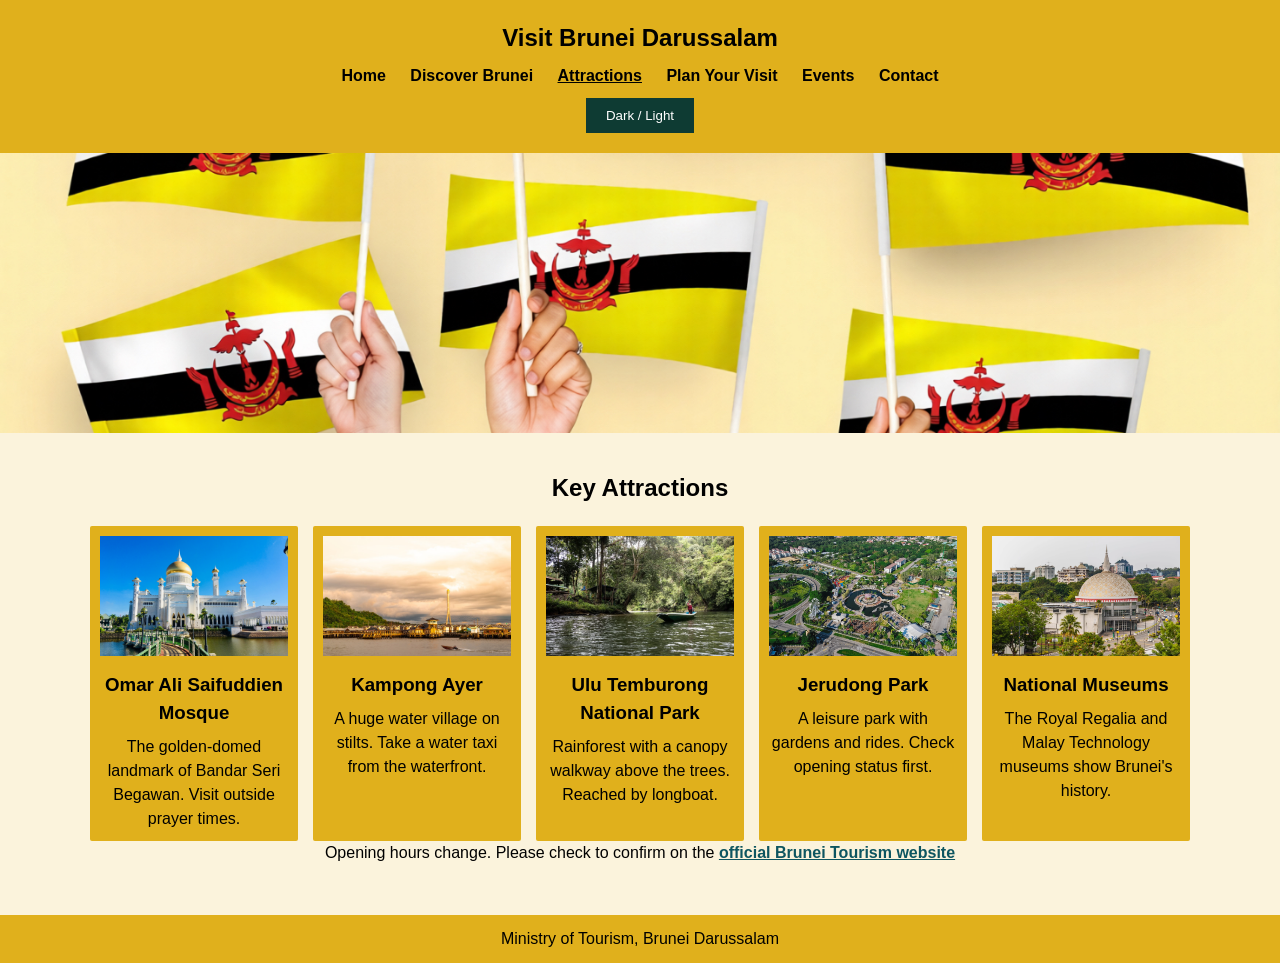
<file: attractions.html>
<!DOCTYPE html>
<!-- Attractions page -->
<html lang="en">
<head>
<meta charset="UTF-8">
<!-- Makes the page fit phone screens -->
<meta name="viewport" content="width=device-width, initial-scale=1.0">
<title>Attractions | Visit Brunei</title>
<link rel="stylesheet" href="styles.css">
</head>
<body>

<header>
<h1>Visit Brunei Darussalam</h1>
<nav id="nav">
<a href="index.html" >Home</a>
<a href="discover.html" >Discover Brunei</a>
<a href="attractions.html" class="current">Attractions</a>
<a href="plan.html" >Plan Your Visit</a>
<a href="events.html" >Events</a>
<a href="contact.html" >Contact</a>
</nav>
<div class="tools">
  <button id="menuBtn">Menu</button>
  <button id="themeBtn">Dark / Light</button>
</div>
</header>

<div class="banner">
  <img src="images/banner.jpg" alt="Brunei Darussalam">
</div>

<main>
<section class="container card-section">
  <h2>Key Attractions</h2>
  <div class="card-grid five">
    <div class="card"><img src="images/mosque.jpg" alt="Omar Ali Saifuddien Mosque"><h3>Omar Ali Saifuddien Mosque</h3><p>The golden-domed landmark of Bandar Seri Begawan. Visit outside prayer times.</p></div>
    <div class="card"><img src="images/kampongayer.jpg" alt="Kampong Ayer"><h3>Kampong Ayer</h3><p>A huge water village on stilts. Take a water taxi from the waterfront.</p></div>
    <div class="card"><img src="images/temburong.jpg" alt="Ulu Temburong National Park"><h3>Ulu Temburong National Park</h3><p>Rainforest with a canopy walkway above the trees. Reached by longboat.</p></div>
    <div class="card"><img src="images/jerudong.jpg" alt="Jerudong Park"><h3>Jerudong Park</h3><p>A leisure park with gardens and rides. Check opening status first.</p></div>
    <div class="card"><img src="images/museum.jpg" alt="National museums"><h3>National Museums</h3><p>The Royal Regalia and Malay Technology museums show Brunei's history.</p></div>
  </div>
  <p>Opening hours change. Please check to confirm on the <a href="https://www.bruneitourism.com/">official Brunei Tourism website</a></p>
</section>
</main>

<footer>
<p>Ministry of Tourism, Brunei Darussalam</p>
</footer>
<script src="script.js"></script>
</body>
</html>
</file>
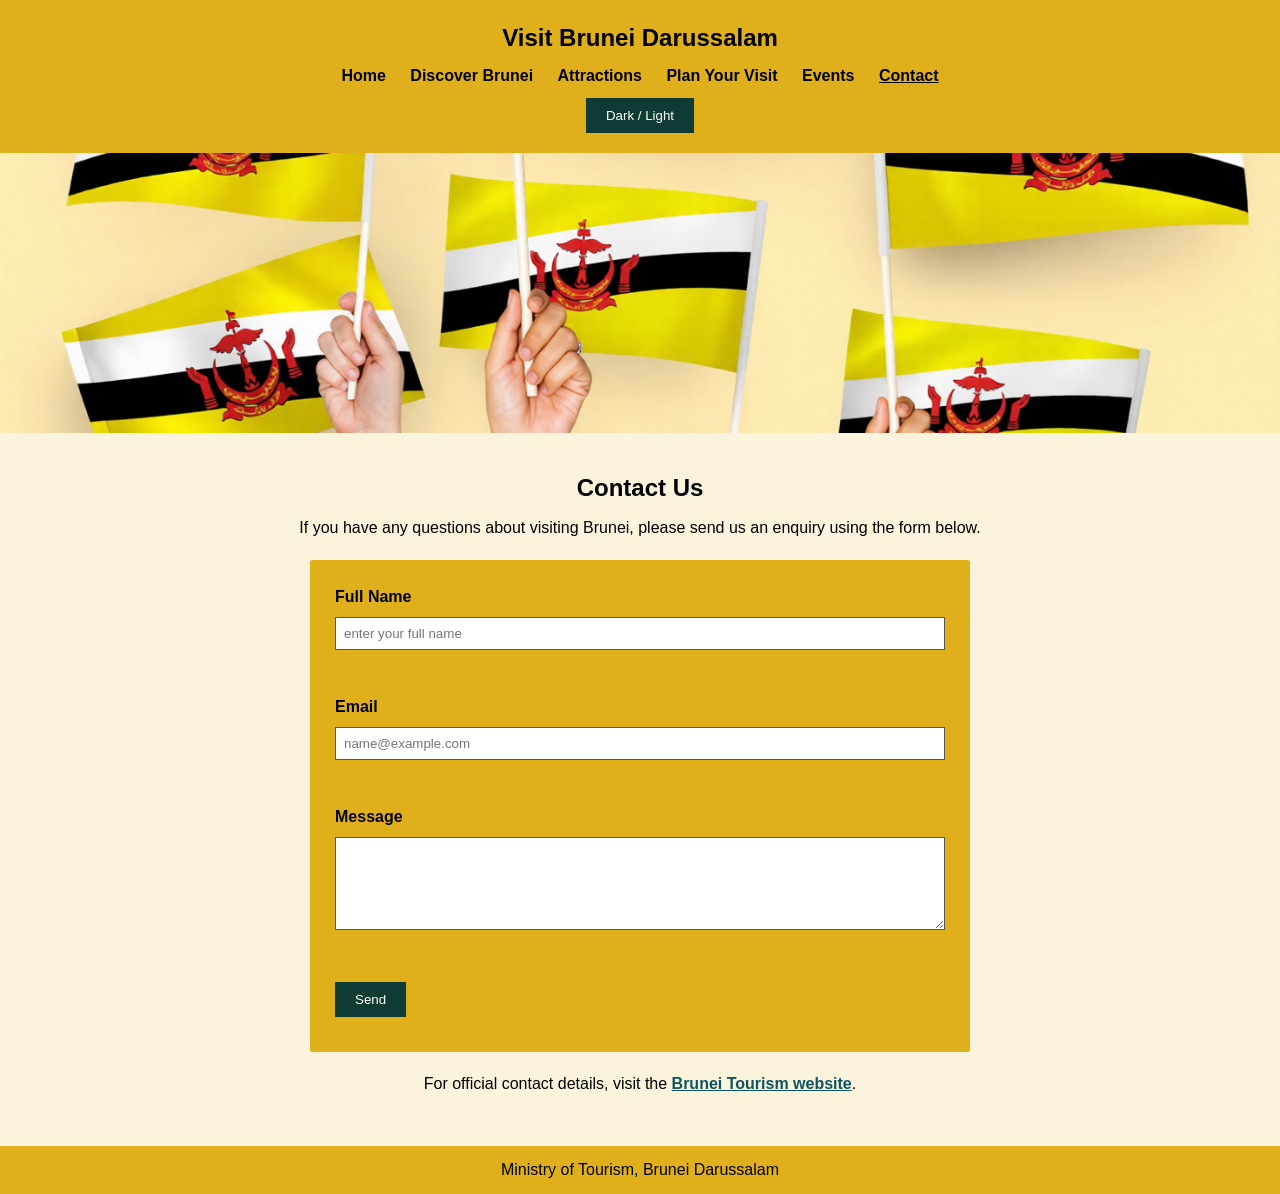
<file: contact.html>
<!DOCTYPE html>
<!-- Contact page -->
<html lang="en">
<head>
<meta charset="UTF-8">
<!-- Makes the page fit phone screens -->
<meta name="viewport" content="width=device-width, initial-scale=1.0">
<title>Contact | Visit Brunei</title>
<link rel="stylesheet" href="styles.css">
</head>
<body>

<header>
<h1>Visit Brunei Darussalam</h1>
<nav id="nav">
<a href="index.html" >Home</a>
<a href="discover.html" >Discover Brunei</a>
<a href="attractions.html" >Attractions</a>
<a href="plan.html" >Plan Your Visit</a>
<a href="events.html" >Events</a>
<a href="contact.html" class="current">Contact</a>
</nav>
<div class="tools">
  <button id="menuBtn">Menu</button>
  <button id="themeBtn">Dark / Light</button>
</div>
</header>

<div class="banner">
  <img src="images/banner.jpg" alt="Brunei Darussalam">
</div>

<main>
<section class="container page-section">
  <h2>Contact Us</h2>
  <p>If you have any questions about visiting Brunei, please send us an enquiry using the form below.</p>

  <!-- novalidate: our JavaScript checks the form instead (see script.js) -->
  <form id="enquiry" novalidate>
    <div class="field">
      <label for="name">Full Name</label>
      <input id="name" name="name" type="text" placeholder="enter your full name">
      <p class="error" id="nameError"></p>
    </div>
    <div class="field">
      <label for="email">Email</label>
      <input id="email" name="email" type="text" placeholder="name@example.com">
      <p class="error" id="emailError"></p>
    </div>
    <div class="field">
      <label for="message">Message</label>
      <textarea id="message" name="message" rows="5"></textarea>
      <p class="error" id="messageError"></p>
    </div>
    <button type="submit">Send</button>
    <p id="result" role="status"></p>
  </form>

  <p>For official contact details, visit the <a href="https://www.bruneitourism.com/">Brunei Tourism website</a>.</p>
</section>
</main>

<footer>
<p>Ministry of Tourism, Brunei Darussalam</p>
</footer>
<script src="script.js"></script>
</body>
</html>
</file>
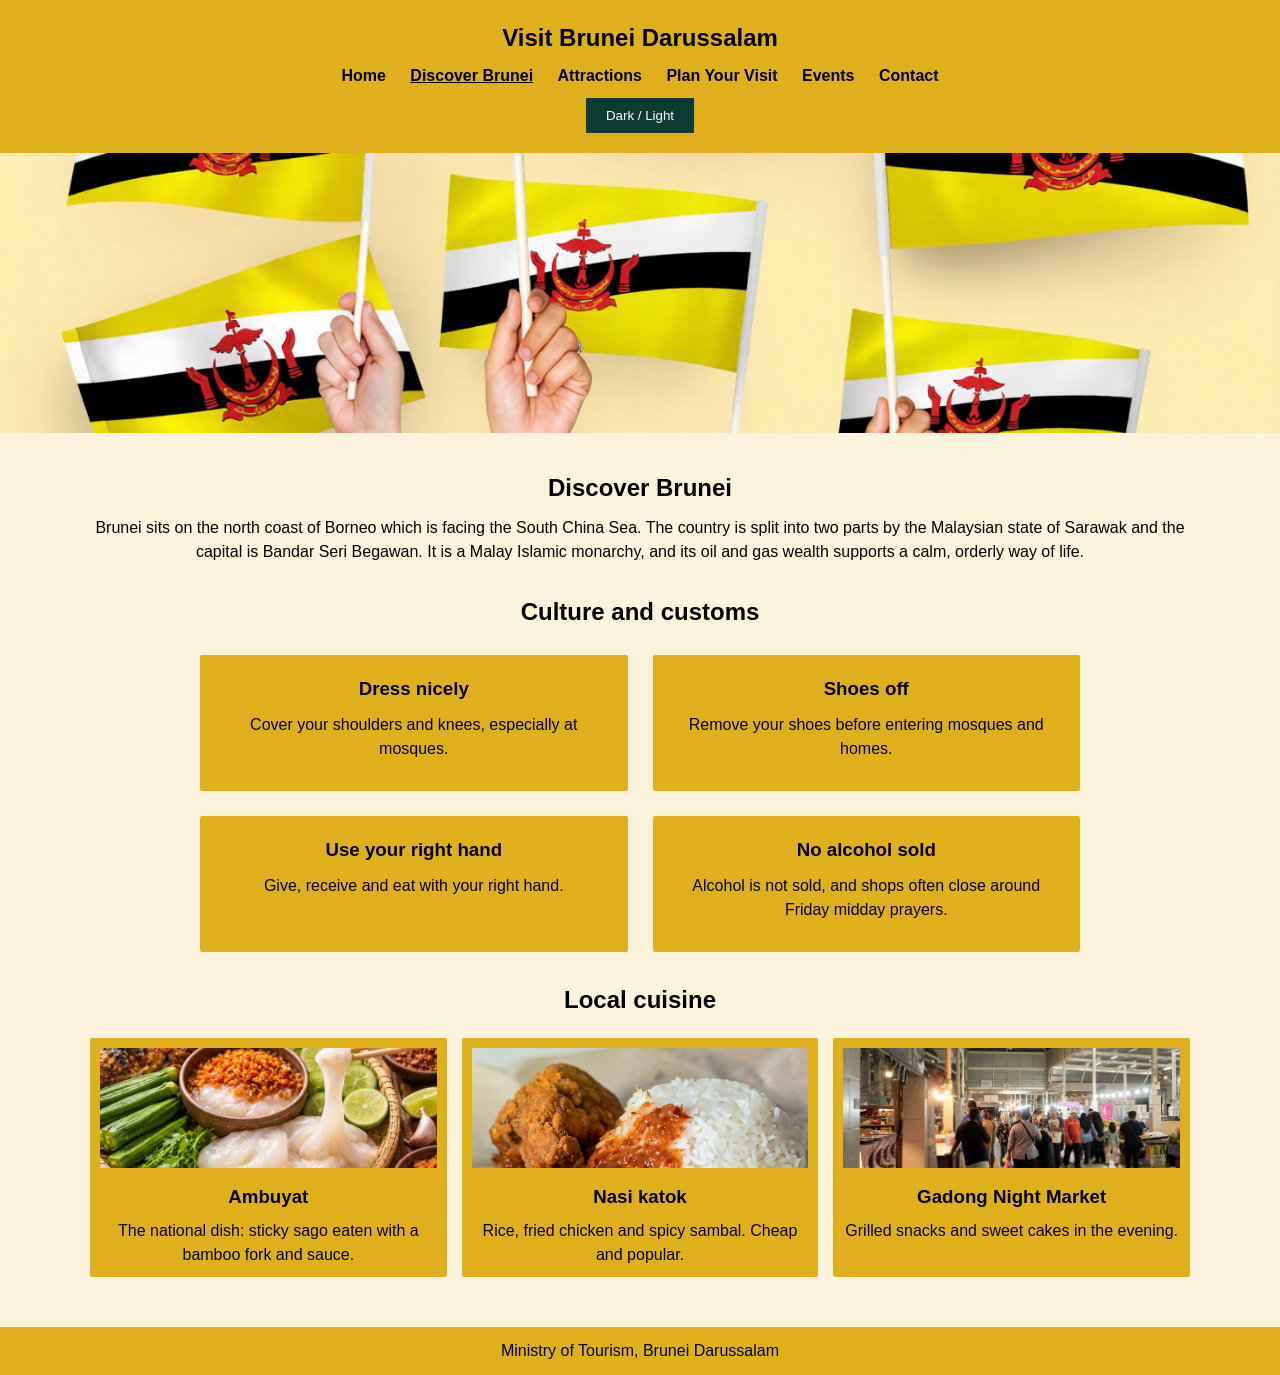
<file: discover.html>
<!DOCTYPE html>
<!-- Discover page -->
<html lang="en">
<head>
<meta charset="UTF-8">
<!-- Makes the page fit phone screens -->
<meta name="viewport" content="width=device-width, initial-scale=1.0">
<title>Discover | Visit Brunei</title>
<link rel="stylesheet" href="styles.css">
</head>
<body>

<header>
<h1>Visit Brunei Darussalam</h1>
<nav id="nav">
<a href="index.html" >Home</a>
<a href="discover.html" class="current">Discover Brunei</a>
<a href="attractions.html" >Attractions</a>
<a href="plan.html" >Plan Your Visit</a>
<a href="events.html" >Events</a>
<a href="contact.html" >Contact</a>
</nav>
<div class="tools">
  <button id="menuBtn">Menu</button>
  <button id="themeBtn">Dark / Light</button>
</div>
</header>

<div class="banner">
  <img src="images/banner.jpg" alt="Brunei Darussalam">
</div>

<main>
<section class="container page-section">
  <h2>Discover Brunei</h2>
  <p>Brunei sits on the north coast of Borneo which is facing the South China Sea. The country is split into two parts by the Malaysian state of Sarawak and the capital is Bandar Seri Begawan. It is a Malay Islamic monarchy, and its oil and gas wealth supports a calm, orderly way of life.</p>
</section>

<section class="container page-section">
  <h2>Culture and customs</h2>
  <div class="box-grid">
    <div class="box"><h3>Dress nicely</h3><p>Cover your shoulders and knees, especially at mosques.</p></div>
    <div class="box"><h3>Shoes off</h3><p>Remove your shoes before entering mosques and homes.</p></div>
    <div class="box"><h3>Use your right hand</h3><p>Give, receive and eat with your right hand.</p></div>
    <div class="box"><h3>No alcohol sold</h3><p>Alcohol is not sold, and shops often close around Friday midday prayers.</p></div>
  </div>
</section>

<section class="container card-section">
  <h2>Local cuisine</h2>
  <div class="card-grid three">
    <div class="card"><img src="images/ambuyat.jpg" alt="Ambuyat"><h3>Ambuyat</h3><p>The national dish: sticky sago eaten with a bamboo fork and sauce.</p></div>
    <div class="card"><img src="images/nasikatok.jpg" alt="Nasi katok"><h3>Nasi katok</h3><p>Rice, fried chicken and spicy sambal. Cheap and popular.</p></div>
    <div class="card"><img src="images/market.jpg" alt="Gadong night market"><h3>Gadong Night Market</h3><p>Grilled snacks and sweet cakes in the evening.</p></div>
  </div>
</section>
</main>

<footer>
<p>Ministry of Tourism, Brunei Darussalam</p>
</footer>
<script src="script.js"></script>
</body>
</html>
</file>
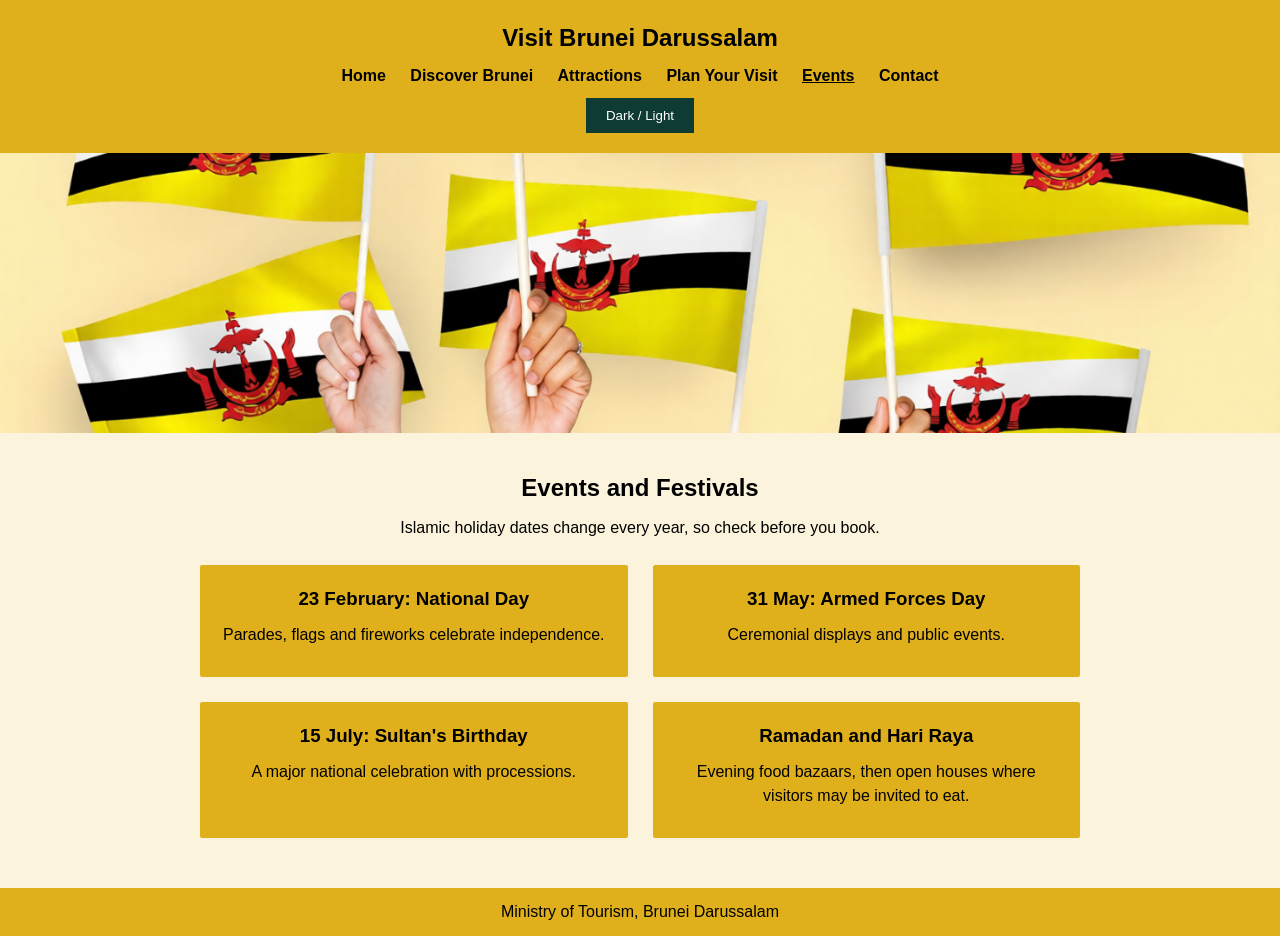
<file: events.html>
<!DOCTYPE html>
<!-- Events page -->
<html lang="en">
<head>
<meta charset="UTF-8">
<!-- Makes the page fit phone screens -->
<meta name="viewport" content="width=device-width, initial-scale=1.0">
<title>Events | Visit Brunei</title>
<link rel="stylesheet" href="styles.css">
</head>
<body>

<header>
<h1>Visit Brunei Darussalam</h1>
<nav id="nav">
<a href="index.html" >Home</a>
<a href="discover.html" >Discover Brunei</a>
<a href="attractions.html" >Attractions</a>
<a href="plan.html" >Plan Your Visit</a>
<a href="events.html" class="current">Events</a>
<a href="contact.html" >Contact</a>
</nav>
<div class="tools">
  <button id="menuBtn">Menu</button>
  <button id="themeBtn">Dark / Light</button>
</div>
</header>

<div class="banner">
  <img src="images/banner.jpg" alt="Brunei Darussalam">
</div>

<main>
<section class="container page-section">
  <h2>Events and Festivals</h2>
  <p>Islamic holiday dates change every year, so check before you book.</p>
  <div class="box-grid">
    <div class="box"><h3>23 February: National Day</h3><p>Parades, flags and fireworks celebrate independence.</p></div>
    <div class="box"><h3>31 May: Armed Forces Day</h3><p>Ceremonial displays and public events.</p></div>
    <div class="box"><h3>15 July: Sultan's Birthday</h3><p>A major national celebration with processions.</p></div>
    <div class="box"><h3>Ramadan and Hari Raya</h3><p>Evening food bazaars, then open houses where visitors may be invited to eat.</p></div>
  </div>
</section>
</main>

<footer>
<p>Ministry of Tourism, Brunei Darussalam</p>
</footer>
<script src="script.js"></script>
</body>
</html>
</file>
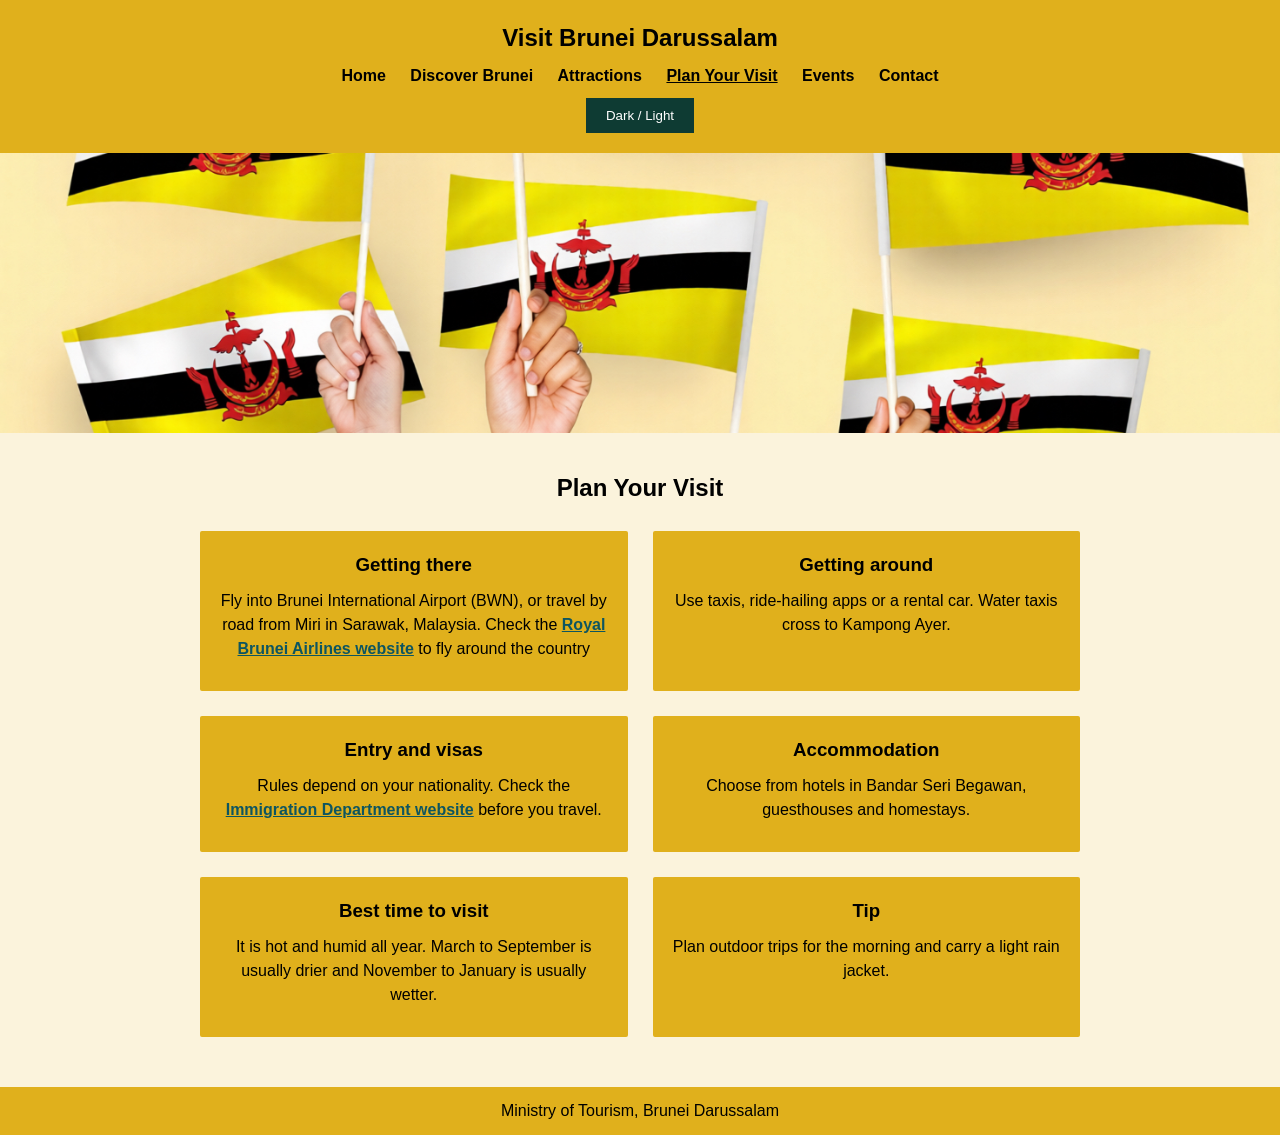
<file: plan.html>
<!DOCTYPE html>
<!-- Plan Your Visit page -->
<html lang="en">
<head>
<meta charset="UTF-8">
<!-- Makes the page fit phone screens -->
<meta name="viewport" content="width=device-width, initial-scale=1.0">
<title>Plan Your Visit | Visit Brunei</title>
<link rel="stylesheet" href="styles.css">
</head>
<body>

<header>
<h1>Visit Brunei Darussalam</h1>
<nav id="nav">
<a href="index.html" >Home</a>
<a href="discover.html" >Discover Brunei</a>
<a href="attractions.html" >Attractions</a>
<a href="plan.html" class="current">Plan Your Visit</a>
<a href="events.html" >Events</a>
<a href="contact.html" >Contact</a>
</nav>
<div class="tools">
  <button id="menuBtn">Menu</button>
  <button id="themeBtn">Dark / Light</button>
</div>
</header>

<div class="banner">
  <img src="images/banner.jpg" alt="Brunei Darussalam">
</div>

<main>
<section class="container page-section">
  <h2>Plan Your Visit</h2>
  <div class="box-grid">
    <div class="box"><h3>Getting there</h3><p>Fly into Brunei International Airport (BWN), or travel by road from Miri in Sarawak, Malaysia. Check the <a href="https://www.flyroyalbrunei.com/en-bn/flights-from-bandar-seri-begawan?utm_source=Google&utm_medium=paid+media&utm_campaign=RBA_2024_OR-BWN_Search_Flightbooking&campaign_ID=20989588445&gclickId_identifier=Cj0KCQiA77DXBhCHARIsAHf2MNqyuyah1QaVX58M6kZAxRu6oX-c9nqTY-mLCwPuzs_ZM5ljiyKihR4aAmg3EALw_wcB&placement_id_identifier=&key_word_identifier=rba%20flight&ad_group_id_identifier=167544656112&gad_source=1&gad_campaignid=20989588445&gbraid=0AAAAADoEuGdXmpBcFOYYG4I_IA5SUQu6o&gclid=Cj0KCQiA77DXBhCHARIsAHf2MNqyuyah1QaVX58M6kZAxRu6oX-c9nqTY-mLCwPuzs_ZM5ljiyKihR4aAmg3EALw_wcB">Royal Brunei Airlines website</a> to fly around the country</p></div>
    <div class="box"><h3>Getting around</h3><p>Use taxis, ride-hailing apps or a rental car. Water taxis cross to Kampong Ayer.</p></div>
    <div class="box"><h3>Entry and visas</h3><p>Rules depend on your nationality. Check the <a href="https://www.immigration.gov.bn/">Immigration Department website</a> before you travel.</p></div>
    <div class="box"><h3>Accommodation</h3><p>Choose from hotels in Bandar Seri Begawan, guesthouses and homestays.</p></div>
    <div class="box"><h3>Best time to visit</h3><p>It is hot and humid all year. March to September is usually drier and November to January is usually wetter.</p></div>
    <div class="box"><h3>Tip</h3><p>Plan outdoor trips for the morning and carry a light rain jacket.</p></div>
  </div>
</section>
</main>

<footer>
<p>Ministry of Tourism, Brunei Darussalam</p>
</footer>
<script src="script.js"></script>
</body>
</html>
</file>
<file: styles.css>
/* Colours are stored in variables so the dark theme can swap them */
:root { --page: #fbf3dc; --main: #e0b01c; --dark: #0e3b33; --text: #000; --box: #ffffff; }
body.dark { --page: #0a1118; --main: #121f2c; --dark: #070c12; --text: #e2e8f0; --box: #1b2d3f; }

* { margin: 0; padding: 0; box-sizing: border-box; }

body { font-family: Arial, sans-serif; background: var(--page); color: var(--text); line-height: 1.5; }

/* ----- Header and navigation ----- */
header { background: var(--main); padding: 20px 0; text-align: center; }
header h1 { margin-bottom: 8px; font-size: 24px; }
nav a { margin: 0 10px; text-decoration: none; color: var(--text); font-weight: bold; }
nav a:hover, nav a.current { text-decoration: underline; }
.tools { margin-top: 10px; }
.tools button { margin: 0 4px; }
#menuBtn { display: none; }          /* only shown on phones */

/* Keyboard focus outline (accessibility) */
a:focus, button:focus, input:focus, textarea:focus { outline: 3px solid #0d5560; outline-offset: 2px; }

/* ----- Banner image ----- */
.banner img { width: 100%; height: 280px; object-fit: cover; background: #d8d8d8; }

/* ----- Page content ----- */
.container { width: 90%; max-width: 1100px; margin: 30px auto; text-align: center; }
.page-section p { margin: 10px 0; }
.container a { color: #0d5560; font-weight: bold; }
body.dark .container a { color: #7fd3dd; }

/* Photo gallery on the home page */
.gallery { display: flex; justify-content: center; gap: 30px; margin-top: 25px; flex-wrap: wrap; }
.gallery img { width: 230px; height: 150px; background: #cfcfcf; object-fit: cover; cursor: pointer; }

/* Cards (attractions and food) */
.card-section { margin-bottom: 40px; }
.card-grid { display: grid; gap: 15px; margin-top: 20px; }
.card-grid.five  { grid-template-columns: repeat(5, 1fr); }
.card-grid.three { grid-template-columns: repeat(3, 1fr); }
.card { background: var(--main); padding: 10px; border-radius: 2px; }
.card img { width: 100%; height: 120px; background: #bfbfbf; object-fit: cover; }
.card h3 { margin: 8px 0; }

/* Info boxes (plan your visit, events) */
.box-grid { display: grid; grid-template-columns: repeat(2, 1fr); gap: 25px; width: 80%; margin: 25px auto; }
.box { background: var(--main); padding: 20px; border-radius: 2px; }
.box h3 { margin-bottom: 10px; }

/* ----- Contact form ----- */
form { background: var(--main); padding: 25px; width: 60%; margin: 20px auto; border-radius: 2px; text-align: left; }
label { font-weight: bold; }
input, textarea { width: 100%; padding: 8px; margin: 8px 0 5px; border: 1px solid #555; }
.error { color: #8a0016; font-weight: bold; min-height: 20px; margin-bottom: 8px; }
button { padding: 10px 20px; background: var(--dark); color: #fff; border: none; cursor: pointer; }
button:hover { background: #555; }
#result { font-weight: bold; margin-top: 10px; }

/* ----- Lightbox (big picture pop-up) ----- */
#lightbox { display: none; position: fixed; top: 0; left: 0; width: 100%; height: 100%;
            background: rgba(0,0,0,0.85); align-items: center; justify-content: center; z-index: 10; }
#lightbox.open { display: flex; }
#lightbox img { max-width: 90%; max-height: 85%; }

footer { background: var(--main); text-align: center; padding: 12px; margin-top: 50px; }
footer a { color: var(--text); }

/* ----- Responsive: tablets and phones ----- */
@media (max-width: 900px) {
  .card-grid.five, .card-grid.three { grid-template-columns: repeat(2, 1fr); }
  .box-grid { width: 100%; }
  form { width: 90%; }
}
@media (max-width: 600px) {
  .card-grid.five, .card-grid.three, .box-grid { grid-template-columns: 1fr; }
  #menuBtn { display: inline-block; }
  nav { display: none; }              /* links hidden until Menu is pressed */
  nav.open { display: block; }
  nav a { display: block; margin: 8px 0; }
}
</file>
